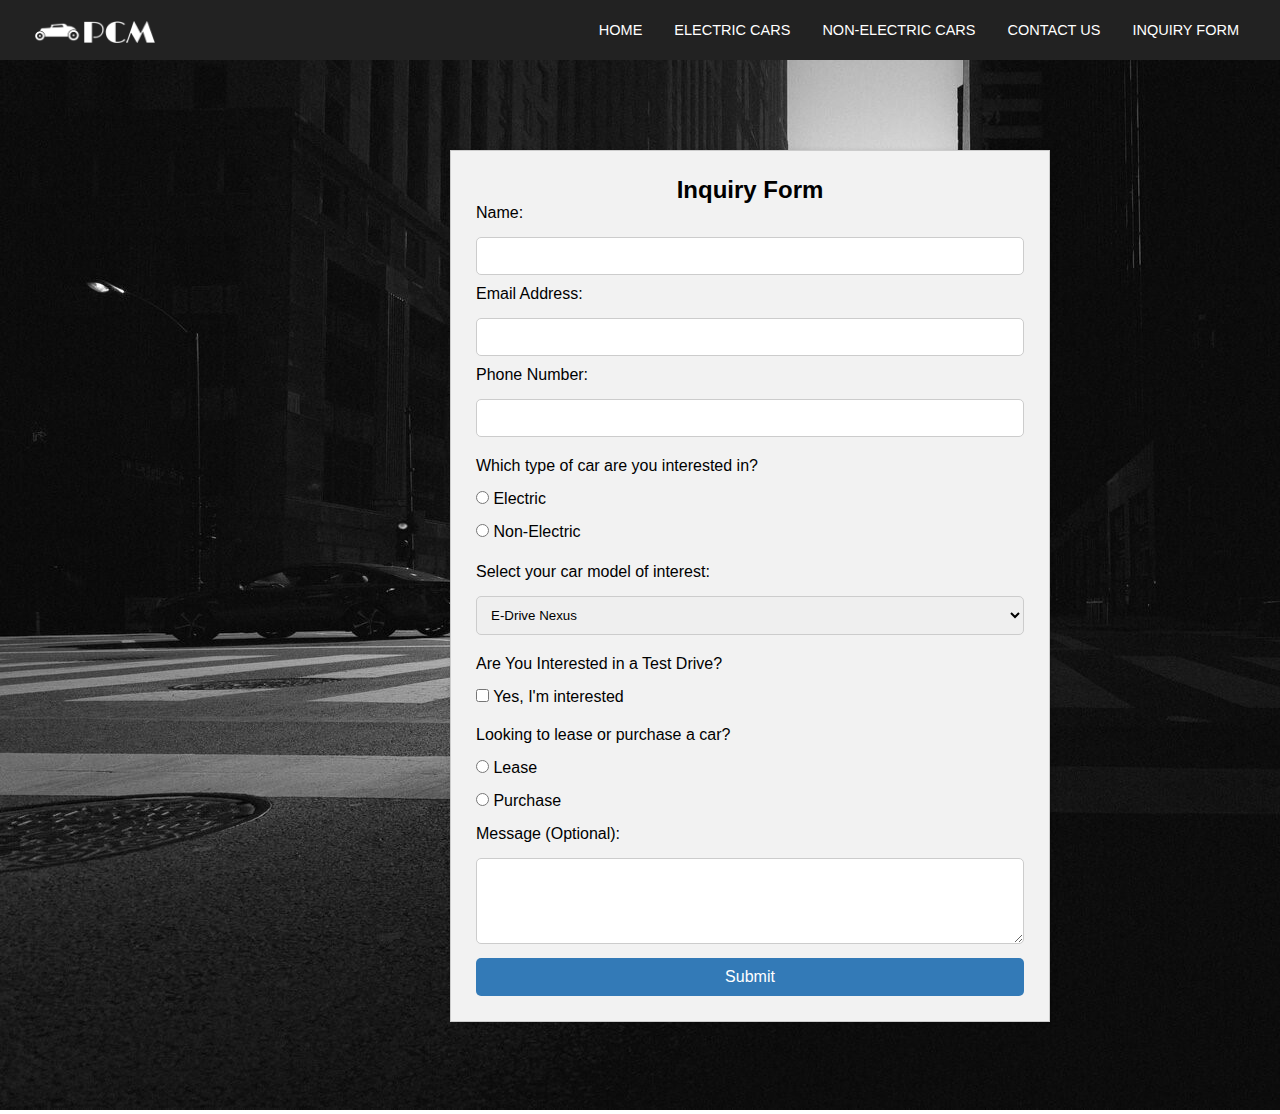
<file: index.html>
<!DOCTYPE html>
<html>
<head>
    <meta name="viewport" content="width=device-width, initial-scale=1">
    <title>Customer Inquiry Form</title>
    <link rel="stylesheet" type="text/css" href="style.css">
</head>
<nav>
    <div class="logo">
        <img src="logo.png" class = logo>
    </div>
    <input type="checkbox" id="menu-toggle">
    <label for="menu-toggle" class="menu-icon">&#9776;</label>
    <div class="menu">
        <a href="https://natashahans.github.io/pakistancarmanufacturer/">HOME</a>
        <a href="https://natashahans.github.io/pakistancarmanufacturer-electric-cars/">ELECTRIC CARS</a>
        <a href="https://natashahans.github.io/pakistancarmanufacturer-non-electric-cars/">NON-ELECTRIC CARS</a>
        <a href="https://natashahans.github.io/pakistancarmanufacturer-contact-us/">CONTACT US</a>
        <a href="https://natashahans.github.io/pakistancarmanufacturer-inquiry-form/">INQUIRY FORM</a>
    </div>
</nav>
<body>
    <section class="hero">
        <div class="hero-container">
            <div class="background">
             <img src="inquirybg3.jpg" class = hero-image>
            </div>
        </div>
    </section>
    <section class="hero2">
        <div class="hero2-container">
        <div class="inquiry-form">
            <h2>Inquiry Form</h2>
            <form action="#" method="post">
            <div class="input-container">
                <label for="name">Name:</label>
                <input type="text" id="name" name="name" required>
            </div>
            <div class="input-container">
                <label for="email">Email Address:</label>
                <input type="email" id="email" name="email" required>
            </div>
            <div class="input-container">
                <label for="number">Phone Number:</label>
                <input type="text" id="number" name="number" required>
            </div>
            <div class="input-container">
                <p>Which type of car are you interested in?</p>
                 <label>
                <input type="radio" name="car-type" value="electric"> Electric
                </label>
                 <label>
                 <input type="radio" name="car-type" value="non-electric"> Non-Electric
                </label>
            </div>
            <div class="combo-box">
                <label for="car-model">Select your car model of interest:</label>
                <select id="car-model" name="car-model">
                    <option value="E-Drive Nexus">E-Drive Nexus</option>
                    <option value="EvoCharge">EvoCharge</option>
                    <option value="LuxeVolt">LuxeVolt</option>
                    <option value="SolarStrider">SolarStrider</option>
                    <option value="E-Velocity">E-Velocity</option>
                    <option value="VoltNova E1X (coming soon)">VoltNova E1X - Coming Soon</option>
                    <option value="Avalanche (coming soon)">Avalanche - Coming Soon</option>
                    <option value="Rogue">Rogue</option>
                    <option value="Legacy">Legacy</option>
                    <option value="Blaze">Blaze</option>
                    <option value="EclipseSUV (SUV)">EclipseSUV (SUV)</option>
                    <option value="Titan">Titan</option>
                    <option value="Hero">Hero</option>
                    <option value="SilverFleet">SilverFleet</option>
                    <option value="UrbanPulse">UrbanPulse</option>
                    <option value="MountainRover (SUV)">MountainRover (SUV)</option>
                    <option value="TerraTrail (SUV)">TerraTrail (SUV)</option>
                </select>
            </div>
            <div class="input-container">
                <p>Are You Interested in a Test Drive?</p>
                <label>
                  <input type="checkbox" name="test-drive" value="yes"> Yes, I'm interested
                </label>
             </div> 
             <div class="input-container">
                <p>Looking to lease or purchase a car?</p>
                 <label>
                <input type="radio" name="buyorlease" value="Lease"> Lease
                </label>
                 <label>
                 <input type="radio" name="buyorlease" value="purchase"> Purchase
                </label>
            </div>
            <div class="input-container">
                <label for="message">Message (Optional):</label>
                <textarea id="message" name="message" rows="4" required></textarea>
            </div>
            <button type="submit">Submit</button>
        </form>
        </div>
    </div>
</section> 
</body>
</html>
</file>
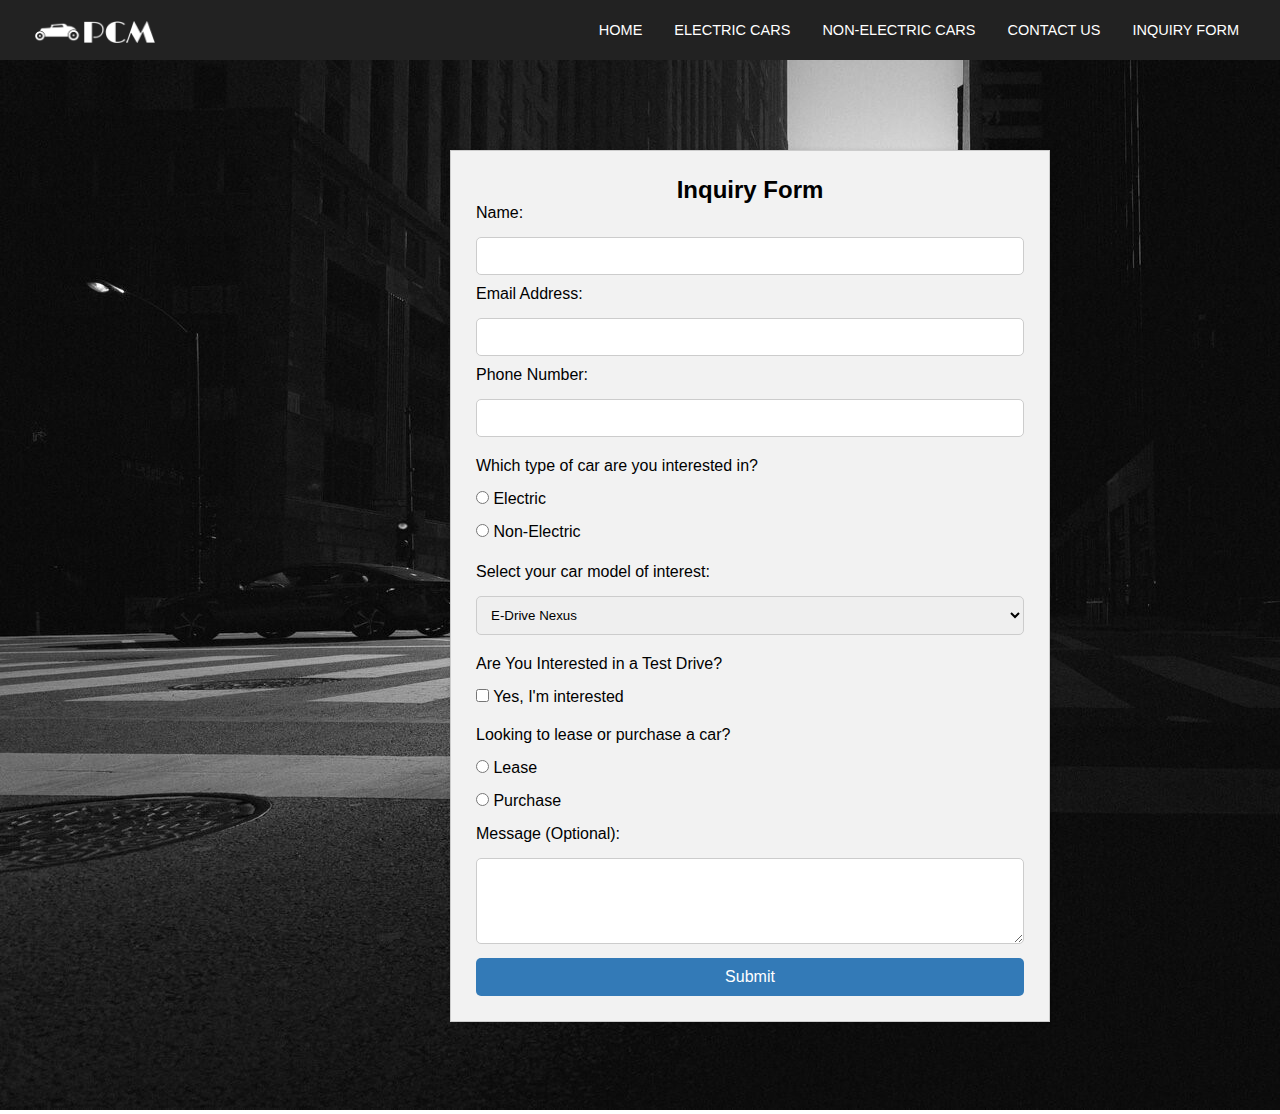
<file: inquiry form.html>
<!DOCTYPE html>
<html>
<head>
    <meta name="viewport" content="width=device-width, initial-scale=1">
    <title>Customer Inquiry Form</title>
    <link rel="stylesheet" type="text/css" href="inquiryform-style.css">
</head>
<nav>
    <div class="logo">
        <img src="logo.png" class = logo>
    </div>
    <input type="checkbox" id="menu-toggle">
    <label for="menu-toggle" class="menu-icon">&#9776;</label>
    <div class="menu">
        <a href="http://127.0.0.1:5500/index.html">HOME</a>
        <a href="http://127.0.0.1:5500/electric.html.html">ELECTRIC CARS</a>
        <a href="http://127.0.0.1:5500/non-electric.html.html">NON-ELECTRIC CARS</a>
        <a href="http://127.0.0.1:5500/Contact-us.html.html">CONTACT US</a>
        <a href="http://127.0.0.1:5500/inquiry%20form.html">INQUIRY FORM</a>
    </div>
</nav>
<body>
    <section class="hero">
        <div class="hero-container">
            <div class="background">
             <img src="inquirybg3.jpg" class = hero-image>
            </div>
        </div>
    </section>
    <section class="hero2">
        <div class="hero2-container">
        <div class="inquiry-form">
            <h2>Inquiry Form</h2>
            <form action="#" method="post">
            <div class="input-container">
                <label for="name">Name:</label>
                <input type="text" id="name" name="name" required>
            </div>
            <div class="input-container">
                <label for="email">Email Address:</label>
                <input type="email" id="email" name="email" required>
            </div>
            <div class="input-container">
                <label for="number">Phone Number:</label>
                <input type="text" id="number" name="number" required>
            </div>
            <div class="input-container">
                <p>Which type of car are you interested in?</p>
                 <label>
                <input type="radio" name="car-type" value="electric"> Electric
                </label>
                 <label>
                 <input type="radio" name="car-type" value="non-electric"> Non-Electric
                </label>
            </div>
            <div class="combo-box">
                <label for="car-model">Select your car model of interest:</label>
                <select id="car-model" name="car-model">
                    <option value="E-Drive Nexus">E-Drive Nexus</option>
                    <option value="EvoCharge">EvoCharge</option>
                    <option value="LuxeVolt">LuxeVolt</option>
                    <option value="SolarStrider">SolarStrider</option>
                    <option value="E-Velocity">E-Velocity</option>
                    <option value="VoltNova E1X (coming soon)">VoltNova E1X - Coming Soon</option>
                    <option value="Avalanche (coming soon)">Avalanche - Coming Soon</option>
                    <option value="Rogue">Rogue</option>
                    <option value="Legacy">Legacy</option>
                    <option value="Blaze">Blaze</option>
                    <option value="EclipseSUV (SUV)">EclipseSUV (SUV)</option>
                    <option value="Titan">Titan</option>
                    <option value="Hero">Hero</option>
                    <option value="SilverFleet">SilverFleet</option>
                    <option value="UrbanPulse">UrbanPulse</option>
                    <option value="MountainRover (SUV)">MountainRover (SUV)</option>
                    <option value="TerraTrail (SUV)">TerraTrail (SUV)</option>
                </select>
            </div>
            <div class="input-container">
                <p>Are You Interested in a Test Drive?</p>
                <label>
                  <input type="checkbox" name="test-drive" value="yes"> Yes, I'm interested
                </label>
             </div> 
             <div class="input-container">
                <p>Looking to lease or purchase a car?</p>
                 <label>
                <input type="radio" name="buyorlease" value="Lease"> Lease
                </label>
                 <label>
                 <input type="radio" name="buyorlease" value="purchase"> Purchase
                </label>
            </div>
            <div class="input-container">
                <label for="message">Message (Optional):</label>
                <textarea id="message" name="message" rows="4" required></textarea>
            </div>
            <button type="submit">Submit</button>
        </form>
        </div>
    </div>
</section> 
</body>
</html>
</file>
<file: style.css>
*{
    box-sizing: border-box;
    margin: 0;
    padding: 0;
    font-family:'Segoe UI', Tahoma, Geneva, Verdana, sans-serif;
}
body {
    margin: 0;
    padding: 0;
    height: 100%;
  }
nav {
    height: 60px;
    background: #222222;
    display: flex;
    justify-content: space-between;
    align-items: center;
    padding: 25px;
}
.logo {
    width: 120px;
    height: auto;
    margin: 5px;
    margin-bottom: 1px;
}
nav a {
    text-decoration: none;
    font-size: 14.5px;
    padding: 0 1rem;
    color: #ffffff;
    font-family:'Franklin Gothic Medium', 'Arial Narrow', Arial, sans-serif;
    }

    .hero {
        background-image: url("inquirybg3.jpg"); 
        background-size: cover;
        background-attachment: fixed; 
        height: 100%;
    }

    .hero2-container {
        position: absolute;
        top: 0;
        margin-left: 450px;
        margin-top: 150px;
        width: 600px;
    }

    .inquiry-form {
        max-width: 900px;
        margin: 0 auto;
        padding: 25px;
        background-color: #f2f2f2;
        border: 1px solid #ccc;
        border-radius: px;
        box-shadow: 2px 2px 6px rgba(0, 0, 0, 0.2);
        font-family:'Times New Roman', Times, serif;
    }
    
    .inquiry-form h2 {
        text-align: center;
    }
    
    .input-container {
        margin-bottom: 10px;
    }
    
    label {
        display: block;
    }
    
    input[type="text"],
    input[type="email"],
    textarea {
        width: 100%;
        padding: 10px;
        border: 1px solid #ccc;
        border-radius: 5px;
        font-size: 14px;
    }
    
    textarea {
        resize: vertical;
    }
    
    button {
        display: block;
        width: 100%;
        padding: 10px;
        background-color: #337ab7;
        color: #fff;
        border: none;
        border-radius: 5px;
        cursor: pointer;
        font-size: 16px;
        transition: background-color 0.3s;
    }
    
    button:hover {
        background-color: #235a9e;
    }
    .combo-box {
        width: 548px;
        margin: 0 auto;
        margin-bottom: 15px;
        margin-top: 22px;
    }
    
    label {
        
        margin-bottom: 15px;
    }
    
    select {
        width: 100%;
        padding: 10px;
        border: 1px solid #ccc;
        border-radius: 5px;
    }
    
    select:focus {
        outline: none;
        border-color: #cdcdcd;
    }
    .input-container p {
        margin-bottom: 15px;
        margin-top: 20px;
    }

    label {
        margin-bottom: 15px;
    }
    #menu-toggle {
        display: none;
    }
    
    .menu-icon {
        display: none;
        font-size: 20px;
        cursor: pointer;
    }
    
    .menu {
        display: flex;
    }
    
    .menu a {
        display: block;
    }
    @media screen and (max-width: 600px) {
        .menu {
            display: none;
            flex-direction: column;
            align-items: center;
            text-align: center;
            position: absolute;
            top: 20px;
            left: 200px;
            right: 0;
            background: #222222;
            padding: 40px;
            z-index: 1;
        }
    
        #menu-toggle:checked + .menu-icon + .menu {
            display: flex;
        }
    
        .menu-icon {
            display: block;
            color: white;
            z-index: 2;
        }
        nav {
            height: 40px;
            background: #222222;
            display: flex;
            justify-content: space-between;
            align-items: center;
            padding: 8px;
        }
        .logo {
            width: 68px;
            height: auto;
        }
        nav a {
            text-decoration: none;
            font-size: 13px;
            padding-bottom: 25px;
            color: #ffffff;
            font-family:'Franklin Gothic Medium', 'Arial Narrow', Arial, sans-serif;
        }
    .hero {
        background-image: none;
    }   
    .hero2-container {
        position: absolute;
        top: 0;
        margin-left: 25px;
        margin-top: 90px;
        width: 270px;
    }

    .inquiry-form {
        max-width: 400px;
        padding: 17px;
        font-size: 15px;
    }
    
    .inquiry-form h2 {
        text-align: center;
    }
    label {
        margin-bottom: 5px;
    }
    .combo-box {
        width: 235px;
    }
}
</file>
<file: inquiryform-style.css>
*{
    box-sizing: border-box;
    margin: 0;
    padding: 0;
    font-family:'Segoe UI', Tahoma, Geneva, Verdana, sans-serif;
}
body {
    margin: 0;
    padding: 0;
    height: 100%;
  }
nav {
    height: 60px;
    background: #222222;
    display: flex;
    justify-content: space-between;
    align-items: center;
    padding: 25px;
}
.logo {
    width: 120px;
    height: auto;
    margin: 5px;
    margin-bottom: 1px;
}
nav a {
    text-decoration: none;
    font-size: 14.5px;
    padding: 0 1rem;
    color: #ffffff;
    font-family:'Franklin Gothic Medium', 'Arial Narrow', Arial, sans-serif;
    }

    .hero {
        background-image: url("inquirybg3.jpg"); 
        background-size: cover;
        background-attachment: fixed; 
        height: 100%;
    }

    .hero2-container {
        position: absolute;
        top: 0;
        margin-left: 450px;
        margin-top: 150px;
        width: 600px;
    }

    .inquiry-form {
        max-width: 900px;
        margin: 0 auto;
        padding: 25px;
        background-color: #f2f2f2;
        border: 1px solid #ccc;
        border-radius: px;
        box-shadow: 2px 2px 6px rgba(0, 0, 0, 0.2);
        font-family:'Times New Roman', Times, serif;
    }
    
    .inquiry-form h2 {
        text-align: center;
    }
    
    .input-container {
        margin-bottom: 10px;
    }
    
    label {
        display: block;
    }
    
    input[type="text"],
    input[type="email"],
    textarea {
        width: 100%;
        padding: 10px;
        border: 1px solid #ccc;
        border-radius: 5px;
        font-size: 14px;
    }
    
    textarea {
        resize: vertical;
    }
    
    button {
        display: block;
        width: 100%;
        padding: 10px;
        background-color: #337ab7;
        color: #fff;
        border: none;
        border-radius: 5px;
        cursor: pointer;
        font-size: 16px;
        transition: background-color 0.3s;
    }
    
    button:hover {
        background-color: #235a9e;
    }
    .combo-box {
        width: 548px;
        margin: 0 auto;
        margin-bottom: 15px;
        margin-top: 22px;
    }
    
    label {
        
        margin-bottom: 15px;
    }
    
    select {
        width: 100%;
        padding: 10px;
        border: 1px solid #ccc;
        border-radius: 5px;
    }
    
    select:focus {
        outline: none;
        border-color: #cdcdcd;
    }
    .input-container p {
        margin-bottom: 15px;
        margin-top: 20px;
    }

    label {
        margin-bottom: 15px;
    }
    #menu-toggle {
        display: none;
    }
    
    .menu-icon {
        display: none;
        font-size: 20px;
        cursor: pointer;
    }
    
    .menu {
        display: flex;
    }
    
    .menu a {
        display: block;
    }
    @media screen and (max-width: 600px) {
        .menu {
            display: none;
            flex-direction: column;
            align-items: center;
            text-align: center;
            position: absolute;
            top: 20px;
            left: 200px;
            right: 0;
            background: #222222;
            padding: 40px;
            z-index: 1;
        }
    
        #menu-toggle:checked + .menu-icon + .menu {
            display: flex;
        }
    
        .menu-icon {
            display: block;
            color: white;
            z-index: 2;
        }
        nav {
            height: 40px;
            background: #222222;
            display: flex;
            justify-content: space-between;
            align-items: center;
            padding: 8px;
        }
        .logo {
            width: 68px;
            height: auto;
        }
        nav a {
            text-decoration: none;
            font-size: 13px;
            padding-bottom: 25px;
            color: #ffffff;
            font-family:'Franklin Gothic Medium', 'Arial Narrow', Arial, sans-serif;
        }
    .hero {
        background-image: none;
    }   
    .hero2-container {
        position: absolute;
        top: 0;
        margin-left: 25px;
        margin-top: 90px;
        width: 270px;
    }

    .inquiry-form {
        max-width: 400px;
        padding: 17px;
        font-size: 15px;
    }
    
    .inquiry-form h2 {
        text-align: center;
    }
    label {
        margin-bottom: 5px;
    }
    .combo-box {
        width: 235px;
    }
}
</file>
